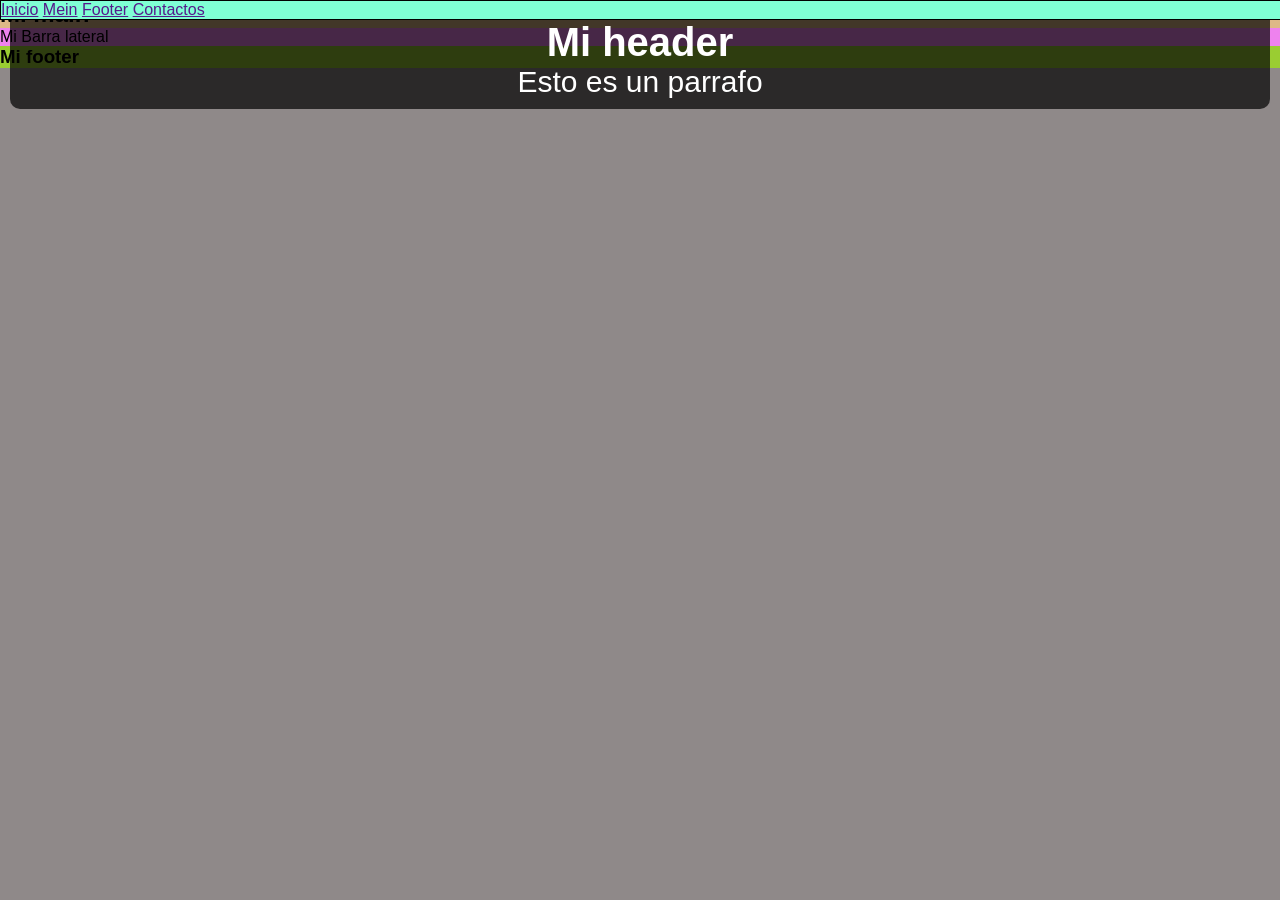
<file: Practica box/index.html>
<!DOCTYPE html>
<html lang="en">
<head>
    <meta charset="UTF-8">
    <meta name="viewport" content="width=device-width, initial-scale=1.0">
    <title>Practica box</title>
    <link rel="stylesheet" href="/Practica box/css/style.css">
</head>
<body>
    <div class="cont_div">
        <header class="header_cont">
            <div>
                <H1>Mi header</H1>
                <p>Esto es un parrafo</p>
            </div>
        </header>
        <nav class="nav_cont">
            <a href="">Inicio</a>
            <a href="">Mein</a>
            <a href="">Footer</a>
            <a href="">Contactos</a>
        </nav>
    </div>
    <main class="main_cont">
        <h2>Mi main</h2>
    </main>
    <aside class="aside_cont">Mi Barra lateral</aside>
    <footer class="footer_cont">
        <h3>Mi footer</h3>
    </footer>
</body>
</html>
</file>
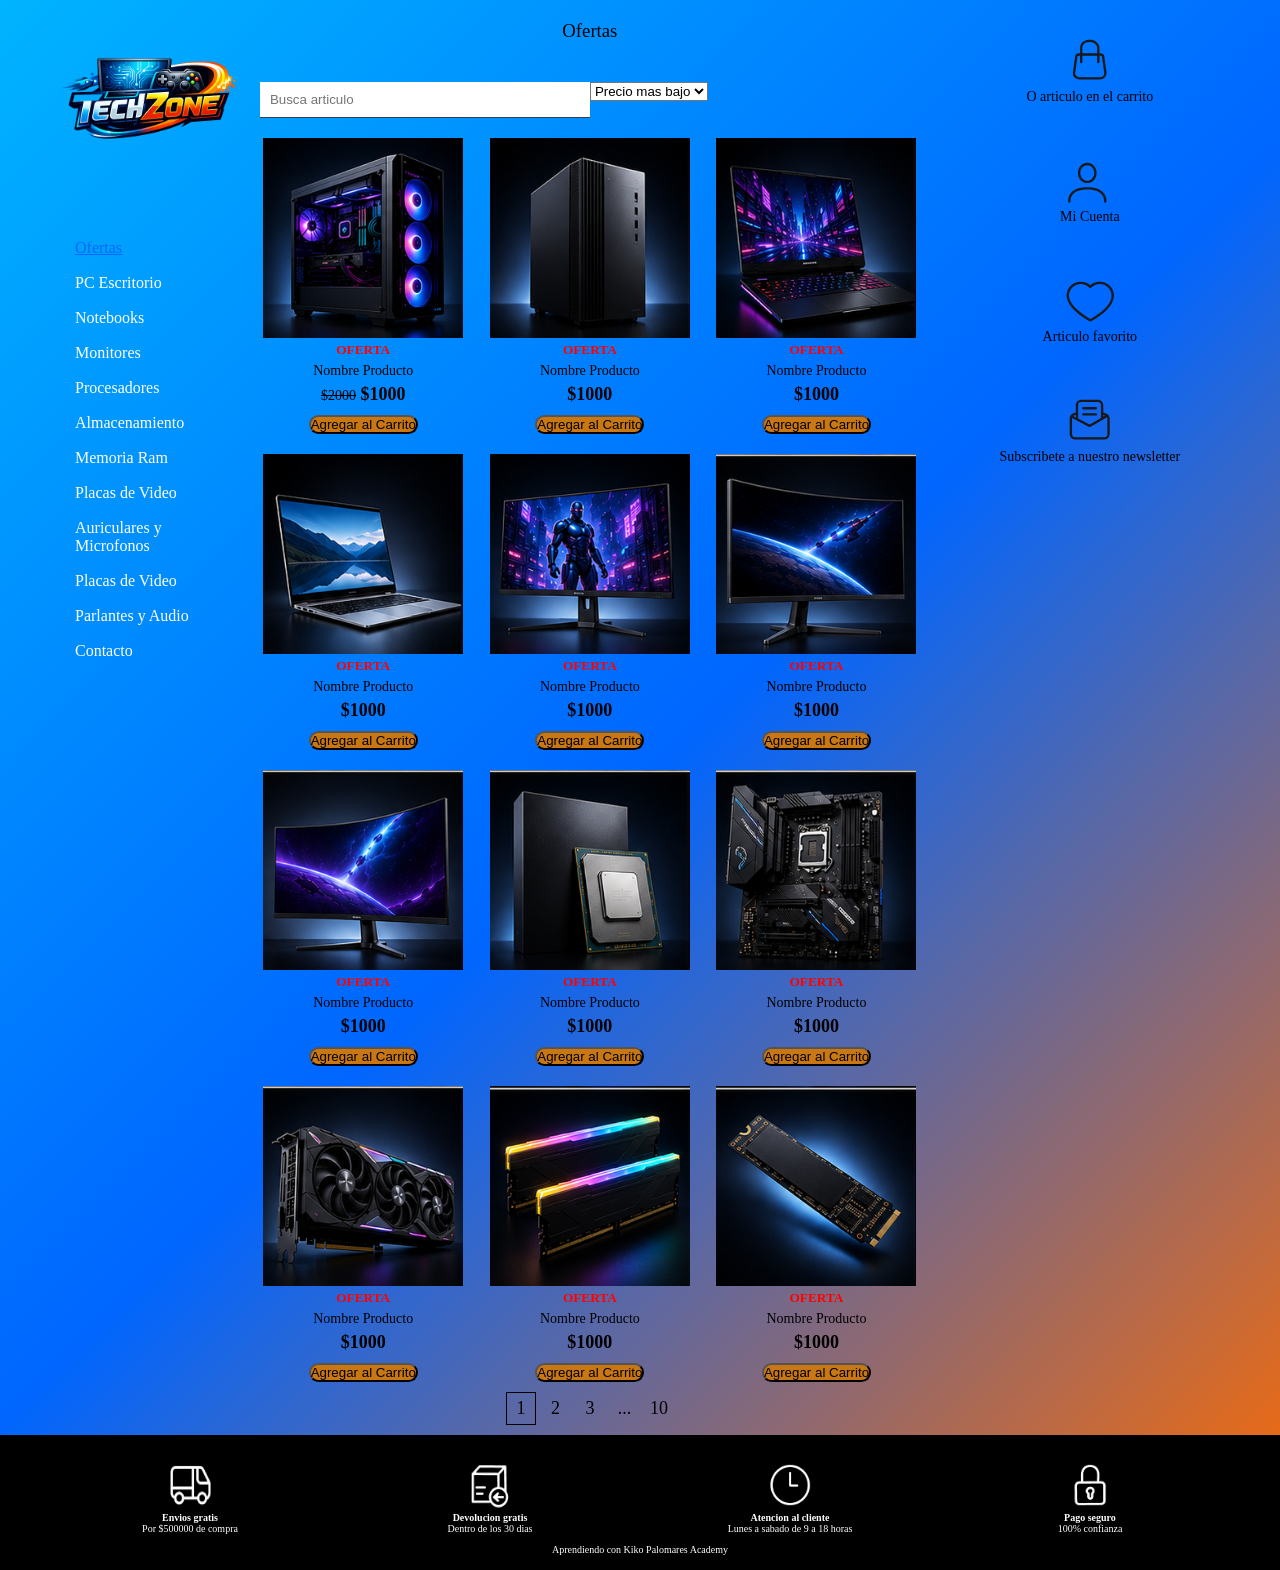
<file: Proyecto ecomerTech/index.html>
<!DOCTYPE html>
<html lang="es">
<head>
    <meta charset="UTF-8">
    <meta name="viewport" content="width=device-width, initial-scale=1.0">
    <title>TechZone</title>
    <link rel="icon" type="image/png" href="/Proyecto ecomerTech/techzone.png">
    <link rel="stylesheet" href="/Proyecto ecomerTech/CSS/styles.css">
</head>
<body>
    <section class="container">
        <div class="row">
            <article class="col-xs-12 col-s-12 col-m-2 col-l-2";>
                <div include-html="partials\menu.html"></div>
            </article>     
            <article class="col-m-10 col-l-7";>
                <div include-html="partials\products.html"></div>
            </article>
             <article class="col-m-12 col-l-3" >
                    <div include-html="partials\aside.html"></div>
            </article>
        </div>

    </section>
    <div include-html="partials\footer.html"></div>
    <script src="JS/include-html.js"></script>
</body>
</html>
</file>
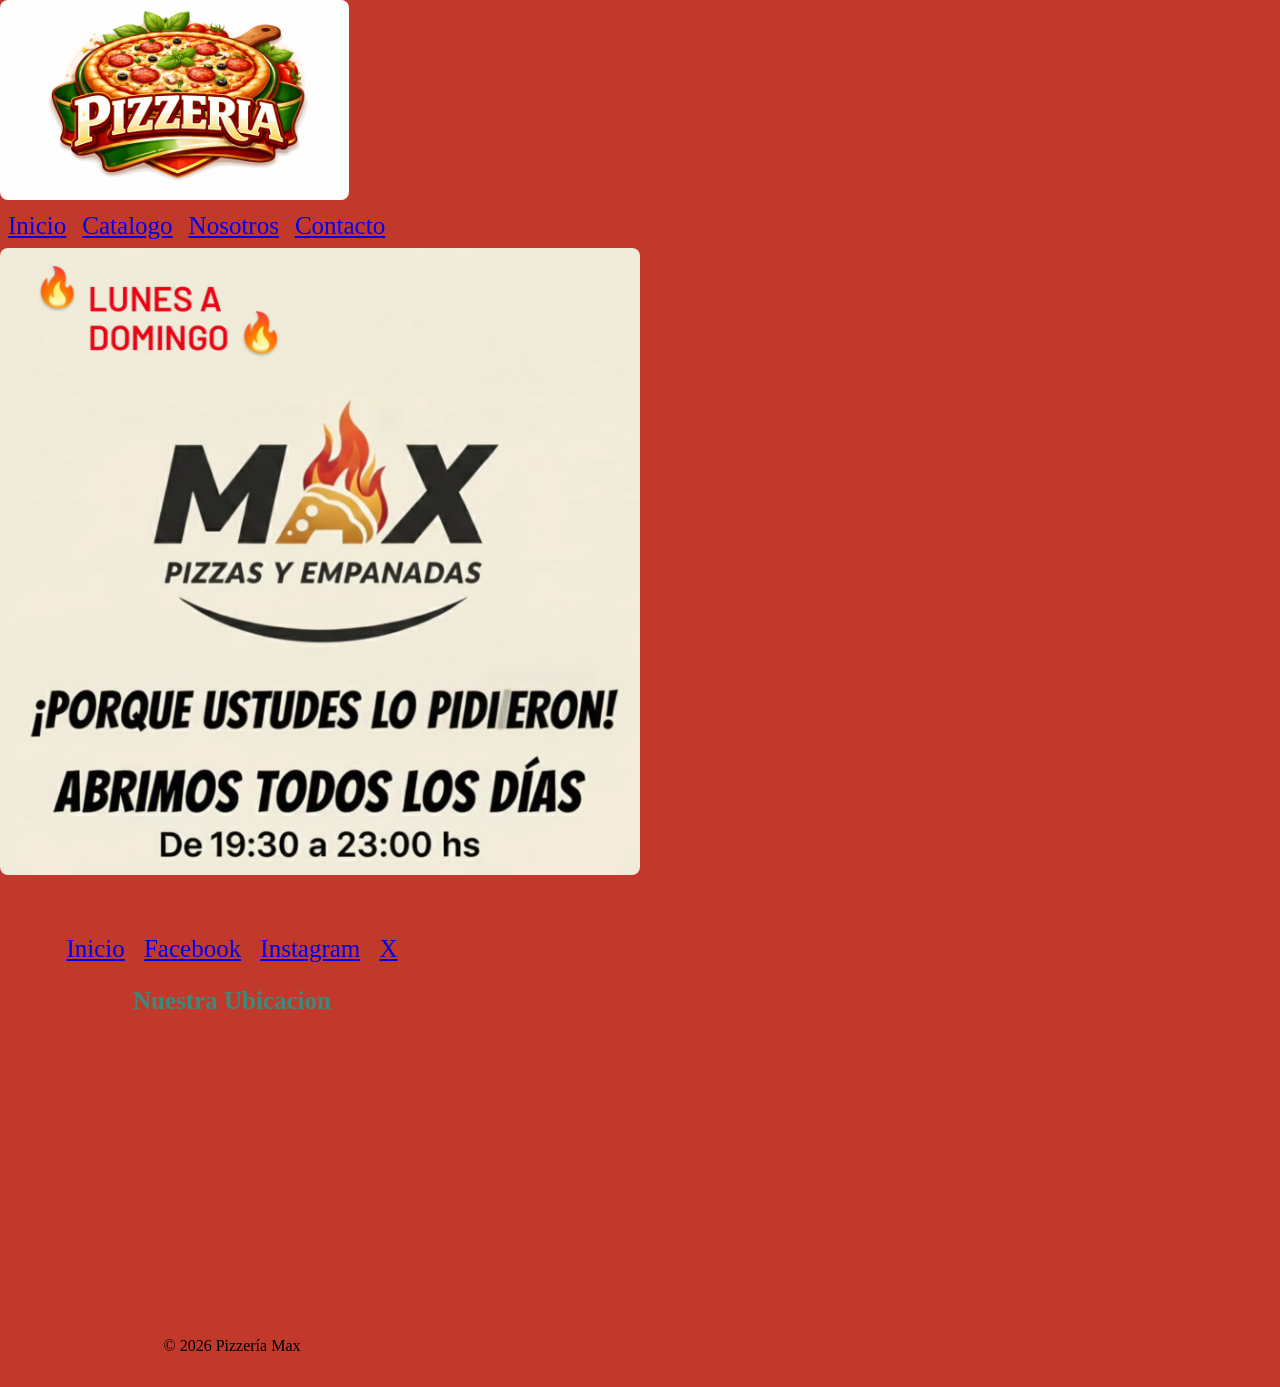
<file: Proyecto Pizzeria/index.html>
<!DOCTYPE html>
<html lang="es">
<head>
    <meta charset="UTF-8">
    <meta name="viewport" content="width=device-width, initial-scale=1.0">
    <title>Pizzeria Max</title>
    <link rel="stylesheet" href="CSS/style.css">
</head>
<body>
    <header class="header"> 
        <section class="menu_cont">
            <label for="#" class="logo">
                <img class="logo" src="IMG/Logo de pizzería con pizza deliciosa.png" alt="Logo pizzeria" width="100">
            </label>
            <nav class="navegador">
                <ul>
                    <li><a href="index.html">Inicio</a></li>
                    <li><a href="catalogo.html">Catalogo</a></li>
                    <li><a href="index.html">Nosotros</a></li>
                    <li><a href="index.html">Contacto</a></li>
                </ul>
            </nav><br>
        </section>
    </header>
    <main>
        <img class="promo" src="IMG/pizza max.png" alt="Promo Pizzeria Max" height="200px" width="200px"; >
    </main>

    <footer class="pie_pag">
        <nav class="navegador">
            <ul>
                <li><a href="index.html">Inicio</a></li>
                <li><a href="https://www.facebook.com/" target="_blank">Facebook</a></li>
                <li><a href="https://www.instagram.com/" target="_blank">Instagram</a></li>
                <li><a href="https://x.com/" target="_blank">X</a></li>
              </ul>
        </nav>
        
        <br>
        <h3>Nuestra Ubicacion</h3>
        <br>
        <iframe src="https://www.google.com/maps/embed?pb=!1m14!1m8!1m3!1d3277.719413324824!2d-58.2661891!3d-34.7626603!3m2!1i1024!2i768!4f13.1!3m3!1m2!1s0x95a32f001cbdb9c1%3A0x7b1136544ff20a38!2sPizzas.Max!5e0!3m2!1ses!2sar!4v1776122431781!5m2!1ses!2sar" width="400" height="300" style="border:0;" allowfullscreen="" loading="lazy" referrerpolicy="no-referrer-when-downgrade"></iframe>
        <p>© 2026 Pizzería Max</p>

    </footer>
    
</body>
</html>
</file>
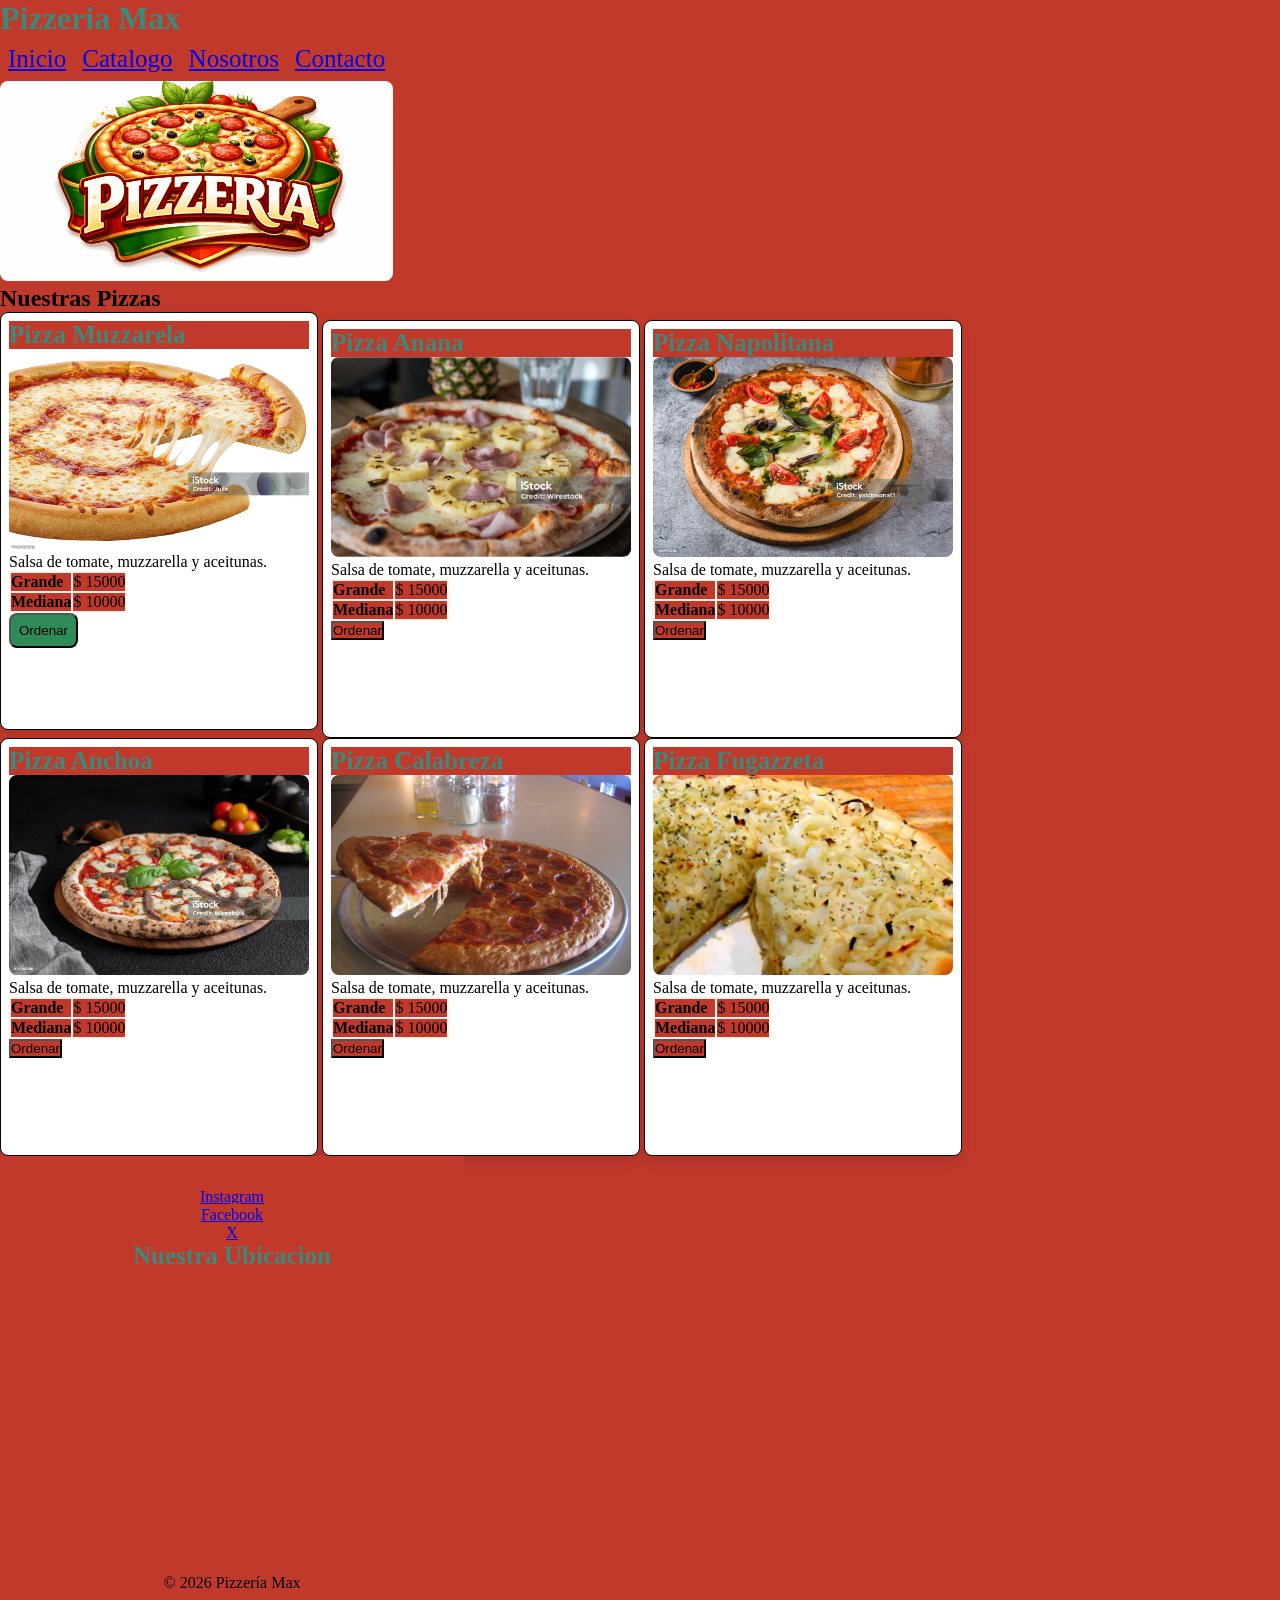
<file: Proyecto Pizzeria/catalogo.html>
<!DOCTYPE html>
<html lang="es">
<head>
    <meta charset="UTF-8">
    <meta name="viewport" content="width=device-width, initial-scale=1.0">
    <title>Pizzeria Max</title>
    <link rel="stylesheet" href="CSS/style.css">

</head>
<body>
    <header>
        <H1>Pizzeria Max</H1> 
        <nav class="navegador">
            <ul>
                <li><a href="index.html">Inicio</a></li>
                <li><a href="catalogo.html">Catalogo</a></li>
                <li><a href="index.html">Nosotros</a></li>
                <li><a href="index.html">Contacto</a></li>
            </ul>
        </nav><br>
        <img src="IMG/Logo de pizzería con pizza deliciosa.png" alt="Logo pizzeria" width="100">
    </header>
    <main>
        
        <section class="card_section">
            <h2>Nuestras Pizzas</h2>
            <article class="card">
                <h3>Pizza Muzzarela</h3>
                <img src="/Proyecto Pizzeria/IMG/p_muzza.jpg" alt="Pizza Muzzarela" width="300"><br>
                <table class="tabla_precios">
                    <thead>Salsa de tomate, muzzarella y aceitunas.</thead>
                    <tr>
                        <th>Grande</th>
                        <td>$ 15000</td>
                    </tr>
                    <tr>
                        <th>Mediana</th>
                        <td>$ 10000</td>
                    </tr>
                </table>
                <button class="botom_orden">Ordenar</button>
            </article>
            <article class="card">
                <h3>Pizza Anana</h3>
                <img src="/Proyecto Pizzeria/IMG/p_anana.jpg" alt="Pizza Anana" width="300"><br>
                <table class="tabla_precios">
                    <thead>Salsa de tomate, muzzarella y aceitunas.</thead>
                    <tr>
                        <th>Grande</th>
                        <td>$ 15000</td>
                    </tr>
                    <tr>
                        <th>Mediana</th>
                        <td>$ 10000</td>
                    </tr>
                </table>
                <button class="botom_ordenar" type="button">Ordenar</button>
            </article>
            <article class="card">
                <h3>Pizza Napolitana</h3>
                <img src="/Proyecto Pizzeria/IMG/p_napo.jpg" alt="Pizza Napolitana" width="300"><br>
                <table class="tabla_precios">
                    <thead>Salsa de tomate, muzzarella y aceitunas.</thead>
                    <tr>
                        <th>Grande</th>
                        <td>$ 15000</td>
                    </tr>
                    <tr>
                        <th>Mediana</th>
                        <td>$ 10000</td>
                    </tr>
                </table>
                <button>Ordenar</button>
            </article>
            <article class="card">
                <h3>Pizza Anchoa</h3>
                <img src="/Proyecto Pizzeria/IMG/p_anchoa.jpg" alt="Pizza Anchoa" width="300"><br>
                <table class="tabla_precios">
                    <thead>Salsa de tomate, muzzarella y aceitunas.</thead>
                    <tr>
                        <th>Grande</th>
                        <td>$ 15000</td>
                    </tr>
                    <tr>
                        <th>Mediana</th>
                        <td>$ 10000</td>
                    </tr>
                </table>
                <button>Ordenar</button>
            </article>
            <article class="card">
                <h3>Pizza Calabreza</h3>
                <img src="/Proyecto Pizzeria/IMG/p_calabreza.jpg" alt="Pizza Calabreza" width="300"><br>
                <table class="tabla_precios">
                    <thead>Salsa de tomate, muzzarella y aceitunas.</thead>
                    <tr>
                        <th>Grande</th>
                        <td>$ 15000</td>
                    </tr>
                    <tr>
                        <th>Mediana</th>
                        <td>$ 10000</td>
                    </tr>
                </table>
                <button>Ordenar</button>
            </article>
            <article class="card">
                <h3>Pizza Fugazzeta</h3>
                <img src="/Proyecto Pizzeria/IMG/pizza-fugazzeta.jpg" alt="Pizza Fugazzeta" width="300"><br>
                <table class="tabla_precios">
                    <thead>Salsa de tomate, muzzarella y aceitunas.</thead>
                    <tr>
                        <th>Grande</th>
                        <td>$ 15000</td>
                    </tr>
                    <tr>
                        <th>Mediana</th>
                        <td>$ 10000</td>
                    </tr>
                </table>
                <button>Ordenar</button>
            </article>
        </section>
    </main>
    <footer>
        <a href="https://www.instagram.com/" target="_blank">Instagram</a><br>
        <a href="https://www.facebook.com/" target="_blank">Facebook</a><br>
        <a href="https://x.com/" target="_blank">X</a><br>
        <h3>Nuestra Ubicacion</h3>
        <iframe src="https://www.google.com/maps/embed?pb=!1m14!1m8!1m3!1d3277.719413324824!2d-58.2661891!3d-34.7626603!3m2!1i1024!2i768!4f13.1!3m3!1m2!1s0x95a32f001cbdb9c1%3A0x7b1136544ff20a38!2sPizzas.Max!5e0!3m2!1ses!2sar!4v1776122431781!5m2!1ses!2sar" width="400" height="300" style="border:0;" allowfullscreen="" loading="lazy" referrerpolicy="no-referrer-when-downgrade"></iframe>
        <p>© 2026 Pizzería Max</p>

    </footer>
    
</body>
</html>
</file>
<file: Practica box/css/style.css>
* {
    
    margin: 0;
    padding: 0;
 }

body {
 
    background: rgb(143, 137, 137);
    font-family: 'Segoe UI', Tahoma, Geneva, Verdana, sans-serif;
    position: relative;
    display: block;
}

header {
    width: 100%;
    height: 40px;
    position: fixed top;
    text-align: center;
    color:white;
    font: size 20px;
    position: fixed ;
    top: 0;
}

header h1 {
    font-size: 40px;
    max-width: 0 0 20;
}

header p {
    font-size: 30px;
    margin: 0 0 20;
}

header div {
    background-color: rgba(0, 0,0 ,0.7);
    margin: 10px;
    padding:10px;
    border-radius: 10px;
}


.nav_cont {
    background-color: aquamarine;
    display: inline;
    position: absolute;
    bottom: auto;
    width: 100%; 
    border: 1px solid;
}

.cont_div{
    position: relative;
}

.main_cont {
    background-color: burlywood;
}

.aside_cont {
    background-color: violet;
}

.footer_cont {
    background-color: yellowgreen;
}
</file>
<file: Proyecto ecomerTech/CSS/styles.css>
@import url("colors.css");
@import url("grid.css");
@import url("menu.css");
@import url("products.css");
@import url("aside.css");
@import url("footer.css");



*{
    box-sizing: border-box;
    margin: 0;
    padding: 0;
}

body {
    background: var(--gradient-brand)
}

a {
    color: var(--text-primary); 
    text-decoration: none;
    transition: 0.3s ease;
}

a:hover {
    color: var(--color-secondary); 
    text-decoration: underline;
}
</file>
<file: Proyecto Pizzeria/CSS/style.css>
* {
    background-color: #C0392B;
    margin: 0;  
    padding: 0;
}

header {
    display: inline-block;
}

h1 {
    color: #3B8B7D;
}

h3{
    color: #3B8B7D;
    font-size: 25px;
}

.logo {
   width: 50%;
}

.navegador li :hover {
    background: rgb(248, 108, 108);
}

.promo {
    width: 50%;
    height: 50%;
}

section {
    display: inline;
}

.card {
    display: inline-block;
    background: #ffff;
    border-radius: 15px;
    padding: 15px;
    box-shadow: 0 6px 10px rgba(0,0,0,0.1);
    text-align: left;
    border: 1px solid #070504;
    border-radius: 0.5rem;
    padding: 0.5rem;
    width: 300px;
    height: 400px;
    }

img {
    border-radius:0.5rem;
    width: 100%;
    height: 200px;
    object-fit: cover;
}
    
nav {
    display: inline-block;
    font-size: 25px;
}

ul {
    display: inline-flex;
    list-style-type: none;

}

li{
    margin: 0.5rem;
}

.tabla_precios {
    background: #FDF2E9;
}

th, td {
    text-align: left;
    color: black;
    
}

.botom_orden {
    background: #2E8B57;
    border-radius: 0.5rem;
    padding: 0.5rem;
}

.botom_orden:hover {
    background-color: #A93226;
    color: white;
}

.card:hover {
    background: #856042;
    scale: 1.3;
    transition: 2s;
    
}

footer {
    display: inline-block;
    padding: 2rem;
    text-align: center;
}

footer nav {
    display: inline-flex;
    padding: 1rem;
    
}

footer a {
    padding: 0.1rem;
}
</file>
